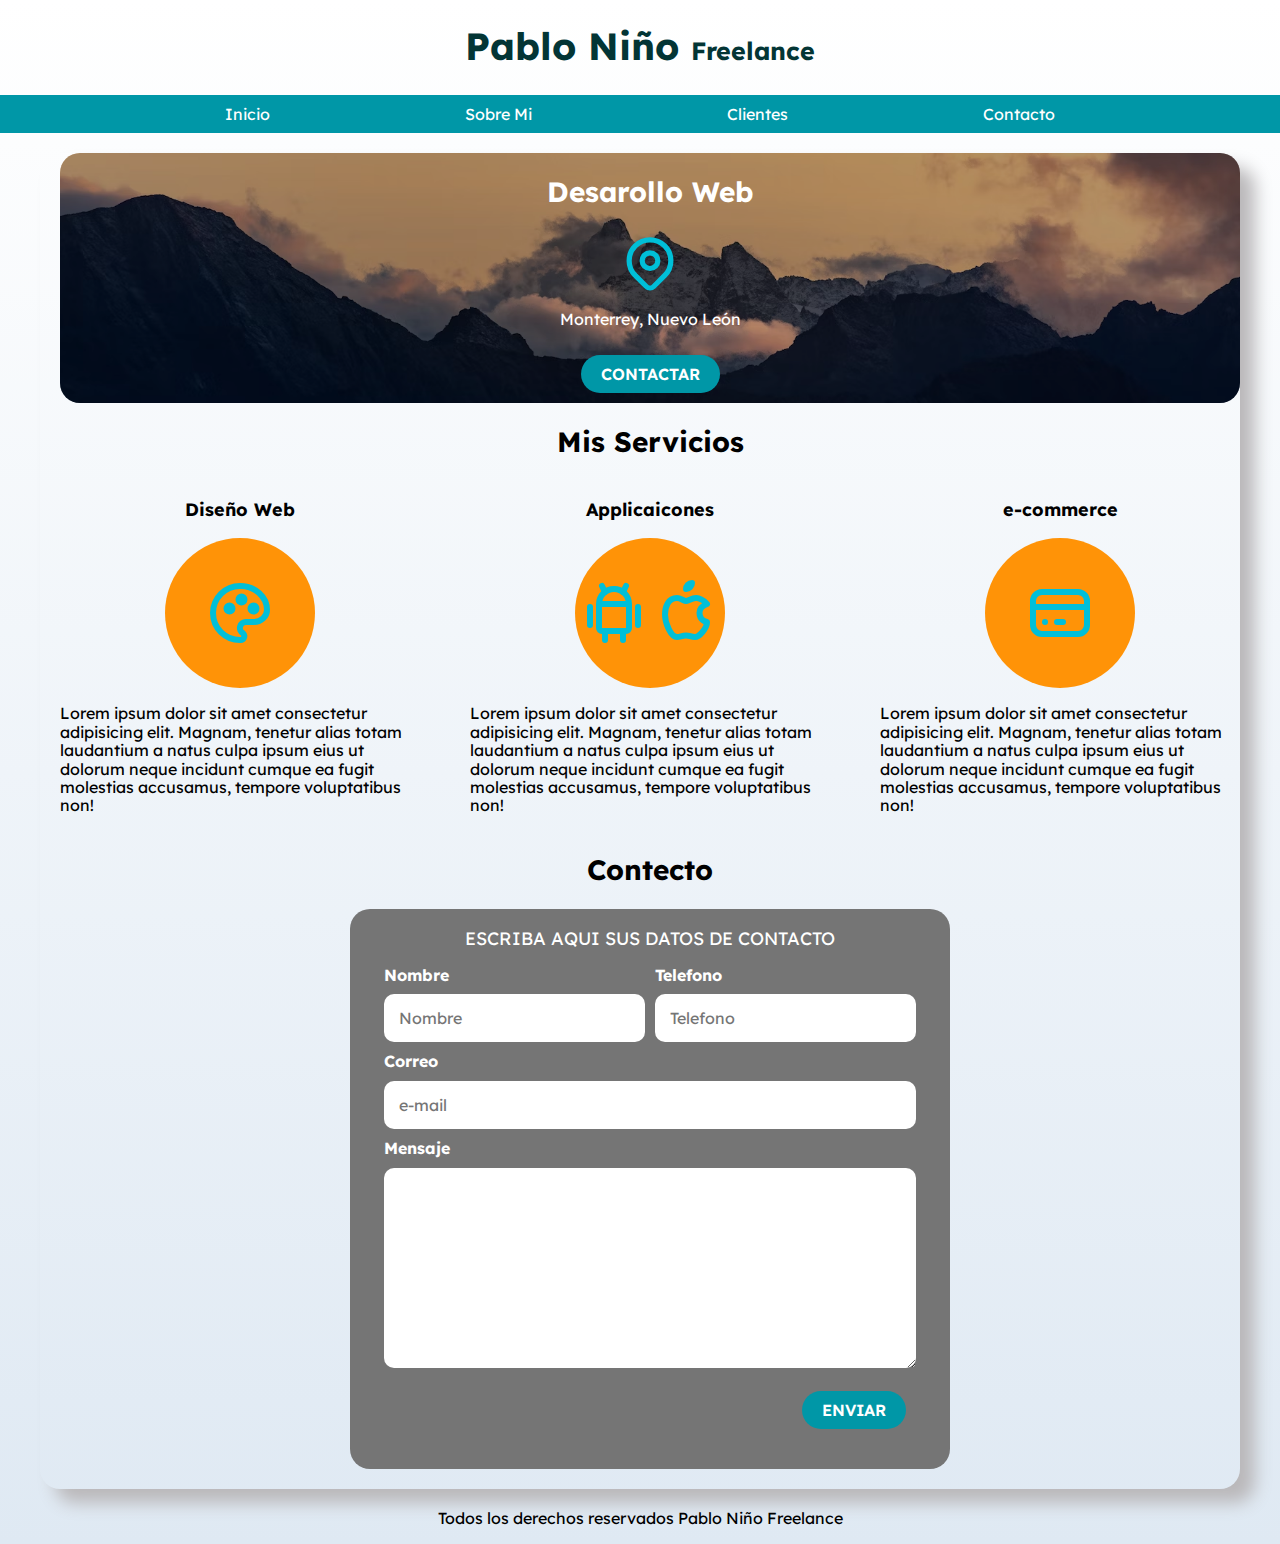
<file: index.html>
<!DOCTYPE html>
<html lang="es">
<head>
    <meta charset="UTF-8">
    <meta name="viewport" content="width=device-width, initial-scale=1.0">
    
    
    <title>Diseñandor Freelance</title>
    <link href="css/normalize.css" rel="stylesheet">

    <link rel="preconnect" href="https://fonts.googleapis.com">
    <link rel="preconnect" href="https://fonts.gstatic.com" crossorigin>
    <link href="https://fonts.googleapis.com/css2?family=Lexend:wght@300&display=swap" rel="stylesheet">


    <link rel="preload" href="css/styles.css"  as="style">
    <link href="css/styles.css" rel="stylesheet">
    
</head>


<body>

    <header>
    <h1>Pablo Niño <span>Freelance</span>   </h1>
    </header>

    <div class="nav-bg">
        <nav class="navegacion-prin contenedor">
            <a href="#">Inicio</a>
            <a href="#">Sobre Mi</a>
            <a href="#">Clientes</a>
            <a href="#">Contacto</a>
        </nav>
    </div>


    <main class="contenedor sombra">
    <section class="hero">
        <div class="contenido-hero">

            <h2>Desarollo Web</h2>
            <svg xmlns="http://www.w3.org/2000/svg" class="icon icon-tabler icon-tabler-map-pin" width="72" height="72" viewBox="0 0 24 24" stroke-width="2" stroke="#00bfd8" fill="none" stroke-linecap="round" stroke-linejoin="round">
                <path stroke="none" d="M0 0h24v24H0z" fill="none"/>
                <path d="M9 11a3 3 0 1 0 6 0a3 3 0 0 0 -6 0" />
                <path d="M17.657 16.657l-4.243 4.243a2 2 0 0 1 -2.827 0l-4.244 -4.243a8 8 0 1 1 11.314 0z" />
            </svg>

            <p>Monterrey, Nuevo León</p>
            <a href="#" class="boton">Contactar</a>
        </div><!-- .contenido-hero-->
    </section>

   
    <h2>Mis Servicios</h2>
        <div class="servicios">
            <section class="servicio">
               
                    <h3>Diseño Web</h3>

                    <div class="iconos">
                        <svg xmlns="http://www.w3.org/2000/svg" class="icon icon-tabler icon-tabler-palette" width="72" height="72" viewBox="0 0 24 24" stroke-width="2" stroke="#00bfd8" fill="none" stroke-linecap="round" stroke-linejoin="round">
                            <path stroke="none" d="M0 0h24v24H0z" fill="none"/>
                            <path d="M12 21a9 9 0 0 1 0 -18c4.97 0 9 3.582 9 8c0 1.06 -.474 2.078 -1.318 2.828c-.844 .75 -1.989 1.172 -3.182 1.172h-2.5a2 2 0 0 0 -1 3.75a1.3 1.3 0 0 1 -1 2.25" />
                            <path d="M8.5 10.5m-1 0a1 1 0 1 0 2 0a1 1 0 1 0 -2 0" />
                            <path d="M12.5 7.5m-1 0a1 1 0 1 0 2 0a1 1 0 1 0 -2 0" />
                            <path d="M16.5 10.5m-1 0a1 1 0 1 0 2 0a1 1 0 1 0 -2 0" />
                        </svg>
                    </div> <!--.iconos-->

                        <p>Lorem ipsum dolor sit amet consectetur adipisicing elit. Magnam, tenetur alias totam laudantium a natus culpa ipsum eius ut dolorum neque incidunt cumque ea fugit molestias accusamus, tempore voluptatibus non!</p>
                    
            </section>

            <section class="servicio">
                
                    <h3>Applicaicones</h3>
                    
                    <div class="iconos">
                            <svg xmlns="http://www.w3.org/2000/svg" class="icon icon-tabler icon-tabler-brand-android" width="72" height="72" viewBox="0 0 24 24" stroke-width="2" stroke="#00bfd8" fill="none" stroke-linecap="round" stroke-linejoin="round">
                                <path stroke="none" d="M0 0h24v24H0z" fill="none"/>
                                <path d="M4 10l0 6" />
                                <path d="M20 10l0 6" />
                                <path d="M7 9h10v8a1 1 0 0 1 -1 1h-8a1 1 0 0 1 -1 -1v-8a5 5 0 0 1 10 0" />
                                <path d="M8 3l1 2" />
                                <path d="M16 3l-1 2" />
                                <path d="M9 18l0 3" />
                                <path d="M15 18l0 3" />
                            </svg>

                        <svg xmlns="http://www.w3.org/2000/svg" class="icon icon-tabler icon-tabler-brand-apple" width="72" height="72" viewBox="0 0 24 24" stroke-width="2" stroke="#00bfd8" fill="none" stroke-linecap="round" stroke-linejoin="round">
                            <path stroke="none" d="M0 0h24v24H0z" fill="none"/>
                            <path d="M9 7c-3 0 -4 3 -4 5.5c0 3 2 7.5 4 7.5c1.088 -.046 1.679 -.5 3 -.5c1.312 0 1.5 .5 3 .5s4 -3 4 -5c-.028 -.01 -2.472 -.403 -2.5 -3c-.019 -2.17 2.416 -2.954 2.5 -3c-1.023 -1.492 -2.951 -1.963 -3.5 -2c-1.433 -.111 -2.83 1 -3.5 1c-.68 0 -1.9 -1 -3 -1z" />
                            <path d="M12 4a2 2 0 0 0 2 -2a2 2 0 0 0 -2 2" />
                        </svg>
                    </div><!--.iconos-->
                        <p>Lorem ipsum dolor sit amet consectetur adipisicing elit. Magnam, tenetur alias totam laudantium a natus culpa ipsum eius ut dolorum neque incidunt cumque ea fugit molestias accusamus, tempore voluptatibus non!</p>
                   
            </section>  
            
            <section class="servicio">
                
                    <h3>e-commerce</h3>
                    <div class="iconos">

                        <svg xmlns="http://www.w3.org/2000/svg" class="icon icon-tabler icon-tabler-credit-card" width="72" height="72" viewBox="0 0 24 24" stroke-width="2" stroke="#00bfd8" fill="none" stroke-linecap="round" stroke-linejoin="round">
                            <path stroke="none" d="M0 0h24v24H0z" fill="none"/>
                            <path d="M3 5m0 3a3 3 0 0 1 3 -3h12a3 3 0 0 1 3 3v8a3 3 0 0 1 -3 3h-12a3 3 0 0 1 -3 -3z" />
                            <path d="M3 10l18 0" />
                            <path d="M7 15l.01 0" />
                            <path d="M11 15l2 0" />
                        </svg>
                    </div> <!--.iconos-->
                    <p>Lorem ipsum dolor sit amet consectetur adipisicing elit. Magnam, tenetur alias totam laudantium a natus culpa ipsum eius ut dolorum neque incidunt cumque ea fugit molestias accusamus, tempore voluptatibus non!</p>
                    
            </section>
    </div> <!--.servicios-->
    
   
    <h2>Contecto</h2>
    <section class="formulario">
    
    <form>
        <fieldset>
            <legend>Escriba aqui sus datos de contacto</legend>

            <div class="contenedor-campos">
                <div class="campo" >
                    <label>Nombre</label>
                    <input  class="input-text" type="text"  placeholder="Nombre"> 
                </div>

                <div class="campo">
                    <label>Telefono</label>
                    <input class="input-text"  type="text"  placeholder="Telefono"> 
                </div>

                <div class="campo">
                    <label>Correo</label>
                    <input class="input-text" type="email"  placeholder="e-mail">
                </div>

                <div class="campo">
                    <label>Mensaje</label>
                    <textarea class="input-text"></textarea>
                </div>
            </div><!--.contenedor-campos-->

                <div class="alinear-der flex ">
                    <input  class="boton width100" type="submit" value="Enviar">
                </div>

        </fieldset>
    </form>
    </section>
</main>


    <footer class="footer">
    <p>Todos los derechos reservados Pablo Niño Freelance</p>
    </footer>
</body>
</html>
</file>
<file: css/styles.css>
html{
    font-size: 62.5%; /* para usar rem facilamnet 1rem=10px*/
    box-sizing: border-box; 
    scroll-snap-type: y proximity;
}

/*scrooll samp */
.navegacion-prin, .servicios, .formulario{
    scroll-snap-align:center;
    scroll-snap-stop: always;

}

*, *:before, *:after {
  box-sizing: inherit; /*hack boxmodel*/
}

:root{
    --blanco:#ffffff;
    --oscuro:#000000;
    --primario: #ff9307;
    --secundario:#0097A7;
    --gris:#757575;


}

body{
    font-size: 16px;    
    font-family: 'Lexend', sans-serif;
    background-image: linear-gradient(to top, #dfe9f3 0%,  #ffffff 100%);

}

h1{
    
    color: rgb(3, 53, 53);
    font-size: 3.8rem;
}
h2{
    font-size: 2.8rem;
}
h3{
    font-size: 1.8rem;
}

h1,h2,h3{
    text-align: center;
}

span{
    font-size: 2.5rem;
}

.nav-bg{
    background-color: var(--secundario);
}
.navegacion-prin{
    
    display: flex;
    justify-content: space-evenly;
    flex-direction: column;


}
@media (min-width: 480px) {
    .navegacion-prin{
        flex-direction: row;
        margin-left: 1rem;
    }

     
}
.sombra{
    -webkit-box-shadow: 15px 14px 17px 0px rgba(186,184,186,1);
    -moz-box-shadow: 15px 14px 17px 0px rgba(186,184,186,1);
    box-shadow: 15px 14px 17px 0px rgba(186,184,186,1);
    border-radius: 2rem;
    padding-bottom: 2rem;
    padding-left: 2rem;
}


.boton{
    background-color: var(--secundario);
    color: var(--blanco);
    padding: 1rem 2rem;
    text-transform: uppercase;
    border-radius: 2rem;
    margin: 1rem;
    text-decoration: none;
    font-weight: 600;
    width: 90%;
    text-align: center;
    border: none;
    
}
.boton:hover{
    background-color: var(--primario);
}

/* utilidades */
.width100{
    width: 100%;
}
.flex{  
    display: flex;
}
.alinear-der{
    justify-content: flex-end;
    margin: 0rem;

}
@media (min-width: 740px) {
    .boton{
       width: auto;
    }
}



.contenedor{
    max-width: 120rem;
    margin: 0 auto 2rem auto;
}
.navegacion-prin a{
    color: var(--blanco);
    
    text-decoration: none;
    padding: 1rem;

}  

.navegacion-prin a:hover{
    background-color: var(--primario);
    
    
}



.hero{
    background-image: url(../imgs/fodno.avif);
    background-repeat: no-repeat;
    background-size: cover;
    background-position: 50% 70%;
    
    position: relative;
    height: 25rem;
}
.contenido-hero{
    position: absolute;
    height: 100%;
    width: 100%;
    background-color: rgb(0,0,0, .3);
    

    display:flex;
    flex-direction: column;
    justify-content: center;
    align-items: center;
}
 .hero,.contenido-hero{
    border-radius: 2rem;
   
}
.contenido-hero h2, .contenido-hero p{
    color: var(--blanco);
}

/* servicios*/
@media (min-width:740px ) {
.servicios{
    display: grid;
    grid-template-columns: 1fr 1fr 1fr;
    column-gap: 5rem;
}
}
.servicio{
    display: flex;
    flex-direction: column;
    align-items: center;
    justify-content: center;

}

.servicio .iconos{
   height: 15rem;
   width: 15rem;
   background-color: var(--primario);
   display: flex;
   align-items: center;
   justify-content: center;
   border-radius: 50%;
}


.formulario{
    background-color: var(--gris);
    width: min(60rem, 100%);
    margin:0 auto ;
    padding: 2rem;
    border-radius: 2rem;
    
}
.formulario fieldset{
    border: none;
    
}
.formulario legend{
    color: var(--blanco);
    text-align: center;
    font-size: 1.8rem;
    text-transform: uppercase;
    margin-bottom: 1rem;
}

.contenedor-campos{
    display: grid;
    grid-template-columns: 1fr 1fr;
    grid-template-rows: auto auto 1fr;
    column-gap: 1rem;
}
.campo:nth-child(3),.campo:nth-child(4){
    grid-column: 1/3;
   

}
@media (min-width: 740) {
     
}
.campo{
 margin-bottom: 1rem;
}
.campo label{
    color: var(--blanco);
    display: block;
    font-weight: bold;
    margin-bottom: .5rem;
}

.input-text{
    border: none;
    width: 100%;
    padding: 1.5rem;
    border-radius: 1rem;
    margin-top: .5rem;
}
.campo textarea{
    height: 20rem;
    padding: 1rem;
}
.footer{
    text-align: center;
}
</file>
